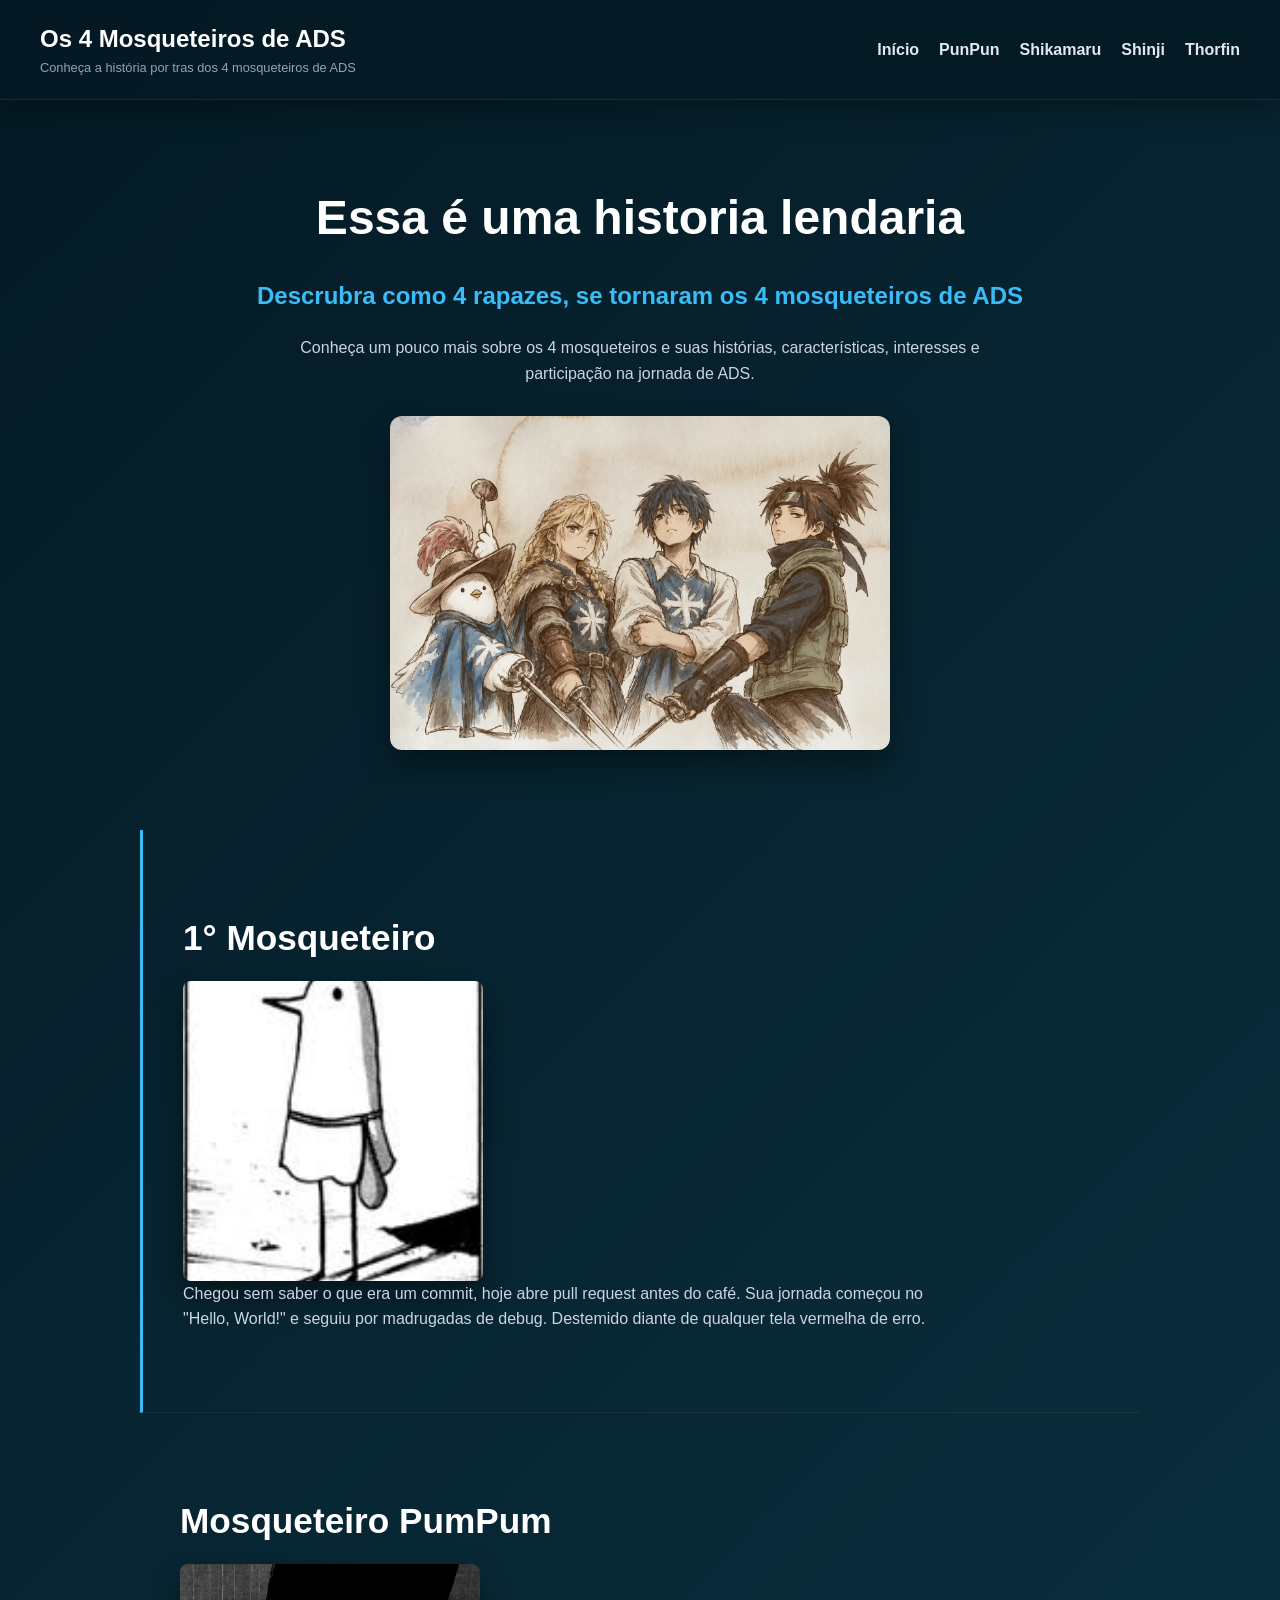
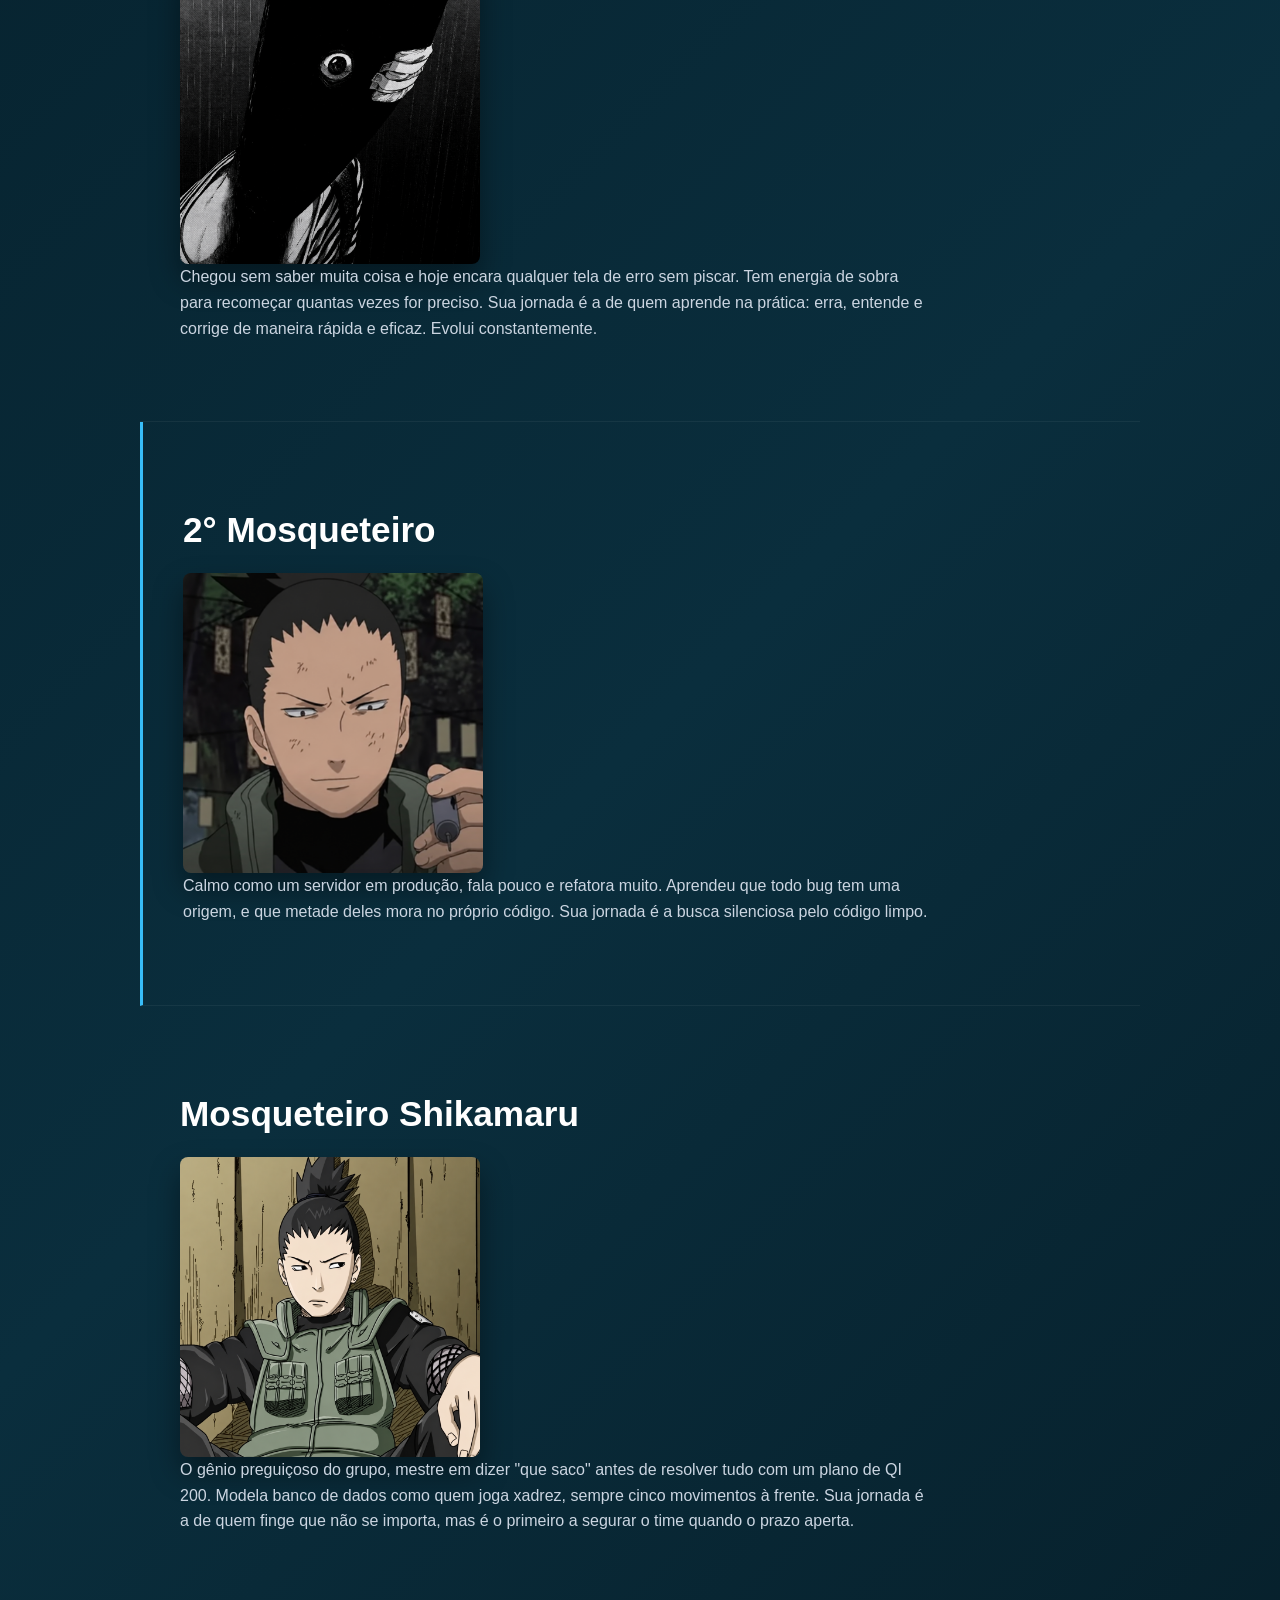
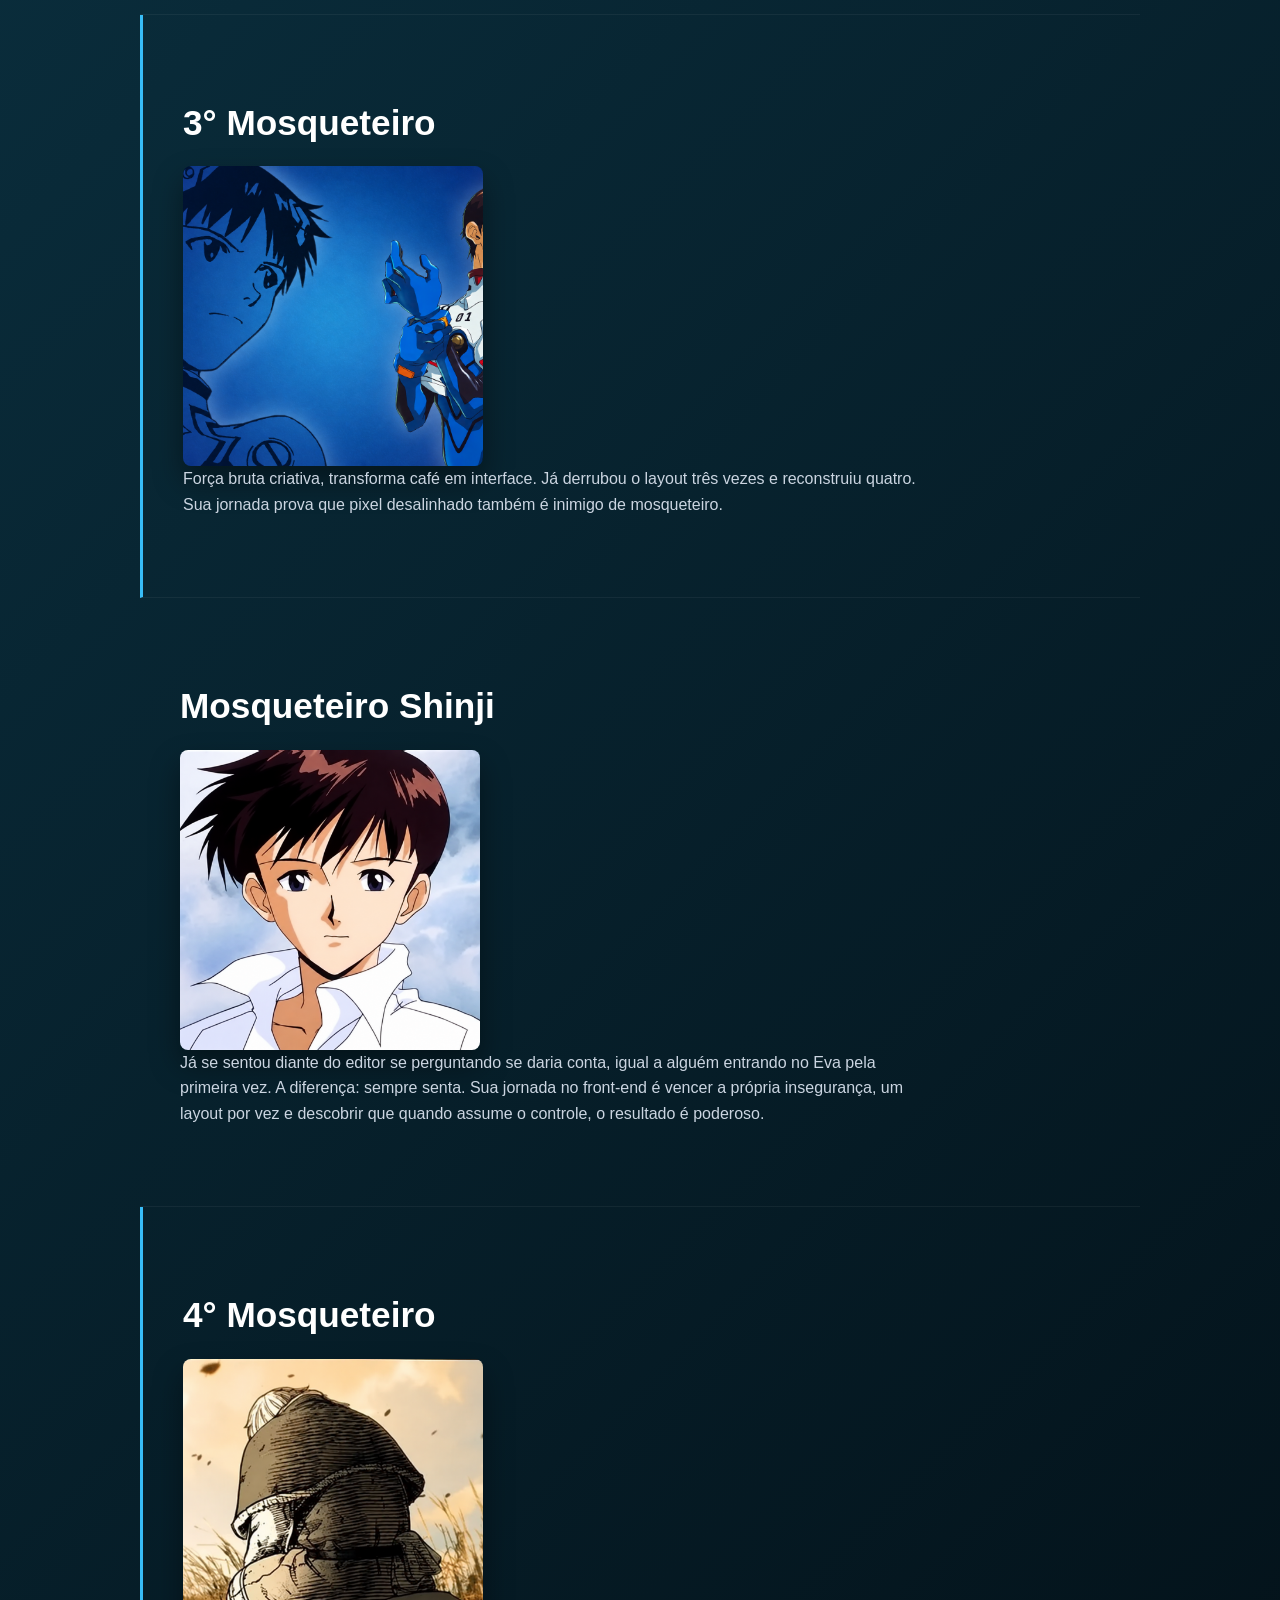
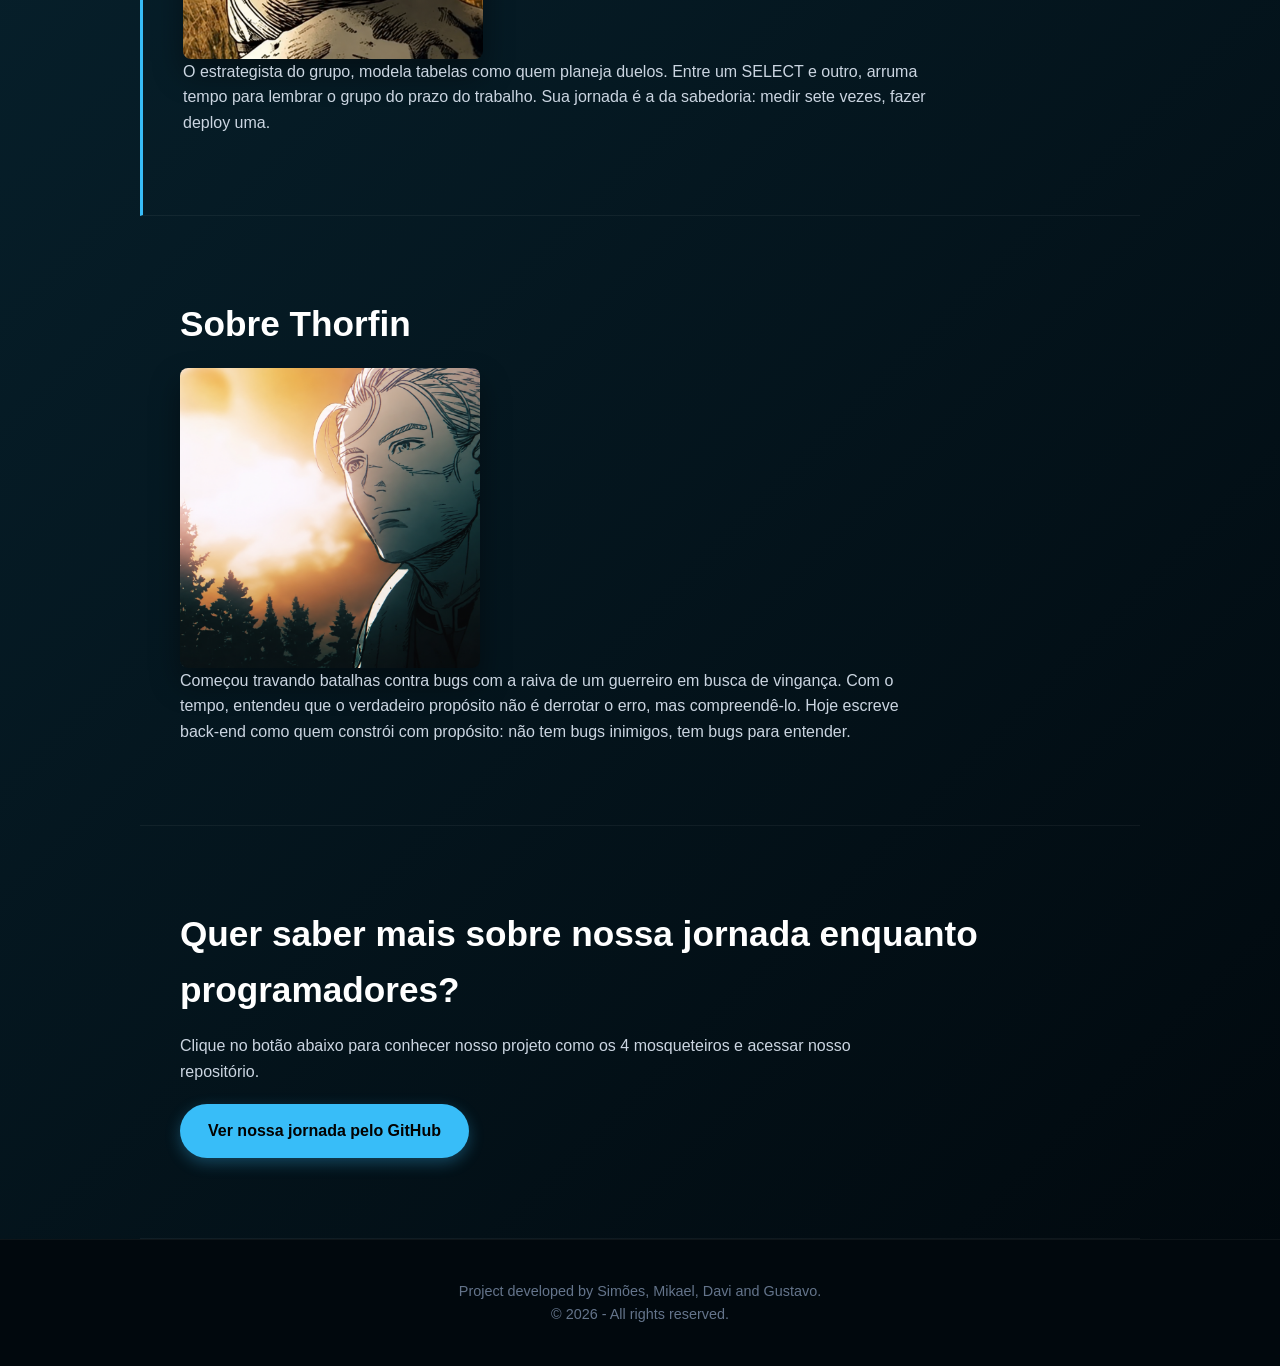
<file: index.html>
<!DOCTYPE html>

<html lang="pt-BR">

<head>

    <meta charset="UTF-8">

    <meta name="viewport" content="width=device-width, initial-scale=1.0">

    <title>Os 4 Mosqueteiros</title>

    <!-- Ligação com o arquivo CSS -->
    <link rel="stylesheet" href="style.css">

</head>

<body>

    <!-- CABEÇALHO -->
    <header class="main-header">

        <div class="logo">

            <h1>Os 4 Mosqueteiros de ADS</h1>

            <p>Conheça a história por tras dos 4 mosqueteiros de ADS</p>

        </div>

        <!-- MENU DE NAVEGAÇÃO -->
        <nav class="nav-menu">

            <a href="#hero">Início</a>

            <a href="#about-simoes">PunPun</a>

            <a href="#about-mikael">Shikamaru</a>

            <a href="#about-davi">Shinji</a>

            <a href="#about-gustavo">Thorfin</a>

        </nav>

    </header>


    <!-- SEÇÃO PRINCIPAL / HERO -->
    <section id="hero" class="hero-section">

        <div class="hero-content">

            <h1>Essa é uma historia lendaria</h1>

            <h2>Descrubra como 4 rapazes, se tornaram os 4 mosqueteiros de ADS</h2>

            <p>
                Conheça um pouco mais sobre os 4 mosqueteiros e suas histórias,
                características, interesses e participação na jornada de ADS.
            </p>
        <img src="4mosqueteiros.png" alt="Os 4 mosqueteiros de ADS">   
            <!-- Imagem do projeto -->

        </div>

    </section>


    <!-- SEÇÃO SOBRE SIMÕES -->
    <section id="about-simoes" class="content-section">

        <h2>1° Mosqueteiro</h2>

        <img src="punpun.png">

        <p>
            Chegou sem saber o que era um commit, hoje abre pull request antes do café. 
            Sua jornada começou no "Hello, World!" e seguiu por madrugadas de debug. 
            Destemido diante de qualquer tela vermelha de erro.
        </p>
        

    </section>


    <!-- SEÇÃO EXTRA SOBRE SIMÕES -->
    <section id="more-simoes" class="content-section">

        <h2>Mosqueteiro PumPum</h2>

        <img src="punpun2.png">

        <p>
            Chegou sem saber muita coisa e hoje encara qualquer tela de erro sem piscar. 
            Tem energia de sobra para recomeçar quantas vezes for preciso. 
            Sua jornada é a de quem aprende na prática: erra, entende e corrige de maneira rápida e eficaz. 
            Evolui constantemente.
        </p>


    </section>


    <!-- SEÇÃO SOBRE MIKAEL -->
    <section id="about-mikael" class="content-section">

        <h2>2° Mosqueteiro</h2>

        <img src="shikamaru.png">

        <p>
            Calmo como um servidor em produção, fala pouco e refatora muito. 
            Aprendeu que todo bug tem uma origem, e que metade deles mora no próprio código. 
            Sua jornada é a busca silenciosa pelo código limpo.
        </p>

    </section>


    <!-- SEÇÃO EXTRA SOBRE MIKAEL -->
    <section id="more-mikael" class="content-section">

        <h2>Mosqueteiro Shikamaru</h2>

        <img src="shikamaru2.png">

        <p>
            O gênio preguiçoso do grupo, mestre em dizer "que saco" antes de resolver tudo com um plano de QI 200. 
            Modela banco de dados como quem joga xadrez, sempre cinco movimentos à frente. 
            Sua jornada é a de quem finge que não se importa, mas é o primeiro a segurar o time quando o prazo aperta.
        </p>

    </section>


    <!-- SEÇÃO SOBRE DAVI -->
    <section id="about-davi" class="content-section">

        <h2>3° Mosqueteiro</h2>

        <img src="shinji.png">

        <p>
            Força bruta criativa, transforma café em interface. 
            Já derrubou o layout três vezes e reconstruiu quatro. 
            Sua jornada prova que pixel desalinhado também é inimigo de mosqueteiro.
        </p>

    </section>


    <!-- SEÇÃO EXTRA SOBRE DAVI -->
    <section id="more-davi" class="content-section">

        <h2>Mosqueteiro Shinji</h2>

        <img src="shinji2.png">

        <p>
            Já se sentou diante do editor se perguntando se daria conta, igual a alguém entrando no Eva pela primeira vez. 
            A diferença: sempre senta. 
            Sua jornada no front-end é vencer a própria insegurança, um layout por vez e descobrir que quando assume o controle, o resultado é poderoso.
        </p>

    </section>


    <!-- SEÇÃO SOBRE GUSTAVO -->
    <section id="about-gustavo" class="content-section">

        <h2>4° Mosqueteiro</h2>

        <img src="thorfin.png">

        <p>
            O estrategista do grupo, modela tabelas como quem planeja duelos. 
            Entre um SELECT e outro, arruma tempo para lembrar o grupo do prazo do trabalho. 
            Sua jornada é a da sabedoria: medir sete vezes, fazer deploy uma.
        </p>

    </section>


    <!-- SEÇÃO EXTRA SOBRE GUSTAVO -->
    <section id="more-gustavo" class="content-section">

        <h2>Sobre Thorfin</h2>

        <img src="thorfin2.png">

        <p>
            Começou travando batalhas contra bugs com a raiva de um guerreiro em busca de vingança. 
            Com o tempo, entendeu que o verdadeiro propósito não é derrotar o erro, mas compreendê-lo.
            Hoje escreve back-end como quem constrói com propósito: não tem bugs inimigos, tem bugs para entender.
        </p>

    </section>


    <!-- SEÇÃO DE AÇÃO -->
    <section id="action-section" class="content-section">

        <h2>Quer saber mais sobre nossa jornada enquanto programadores?</h2>

        <p>
            Clique no botão abaixo para conhecer nosso projeto como os 4 mosqueteiros
            e acessar nosso repositório.
        </p>

        <!-- Troque o endereço pelo GitHub do grupo -->
        <a
            href="https://github.com/Darkg13/projeto-final-sexta"
            class="btn-action"
            target="_blank"
        >
            Ver nossa jornada pelo GitHub 
        </a>

    </section>


    <!-- RODAPÉ -->
    <footer class="main-footer">

        <p>
            Project developed by Simões, Mikael, Davi and Gustavo.
        </p>

        <p>
            &copy; 2026 - All rights reserved.
        </p>

    </footer>

</body>

</html>
</file>
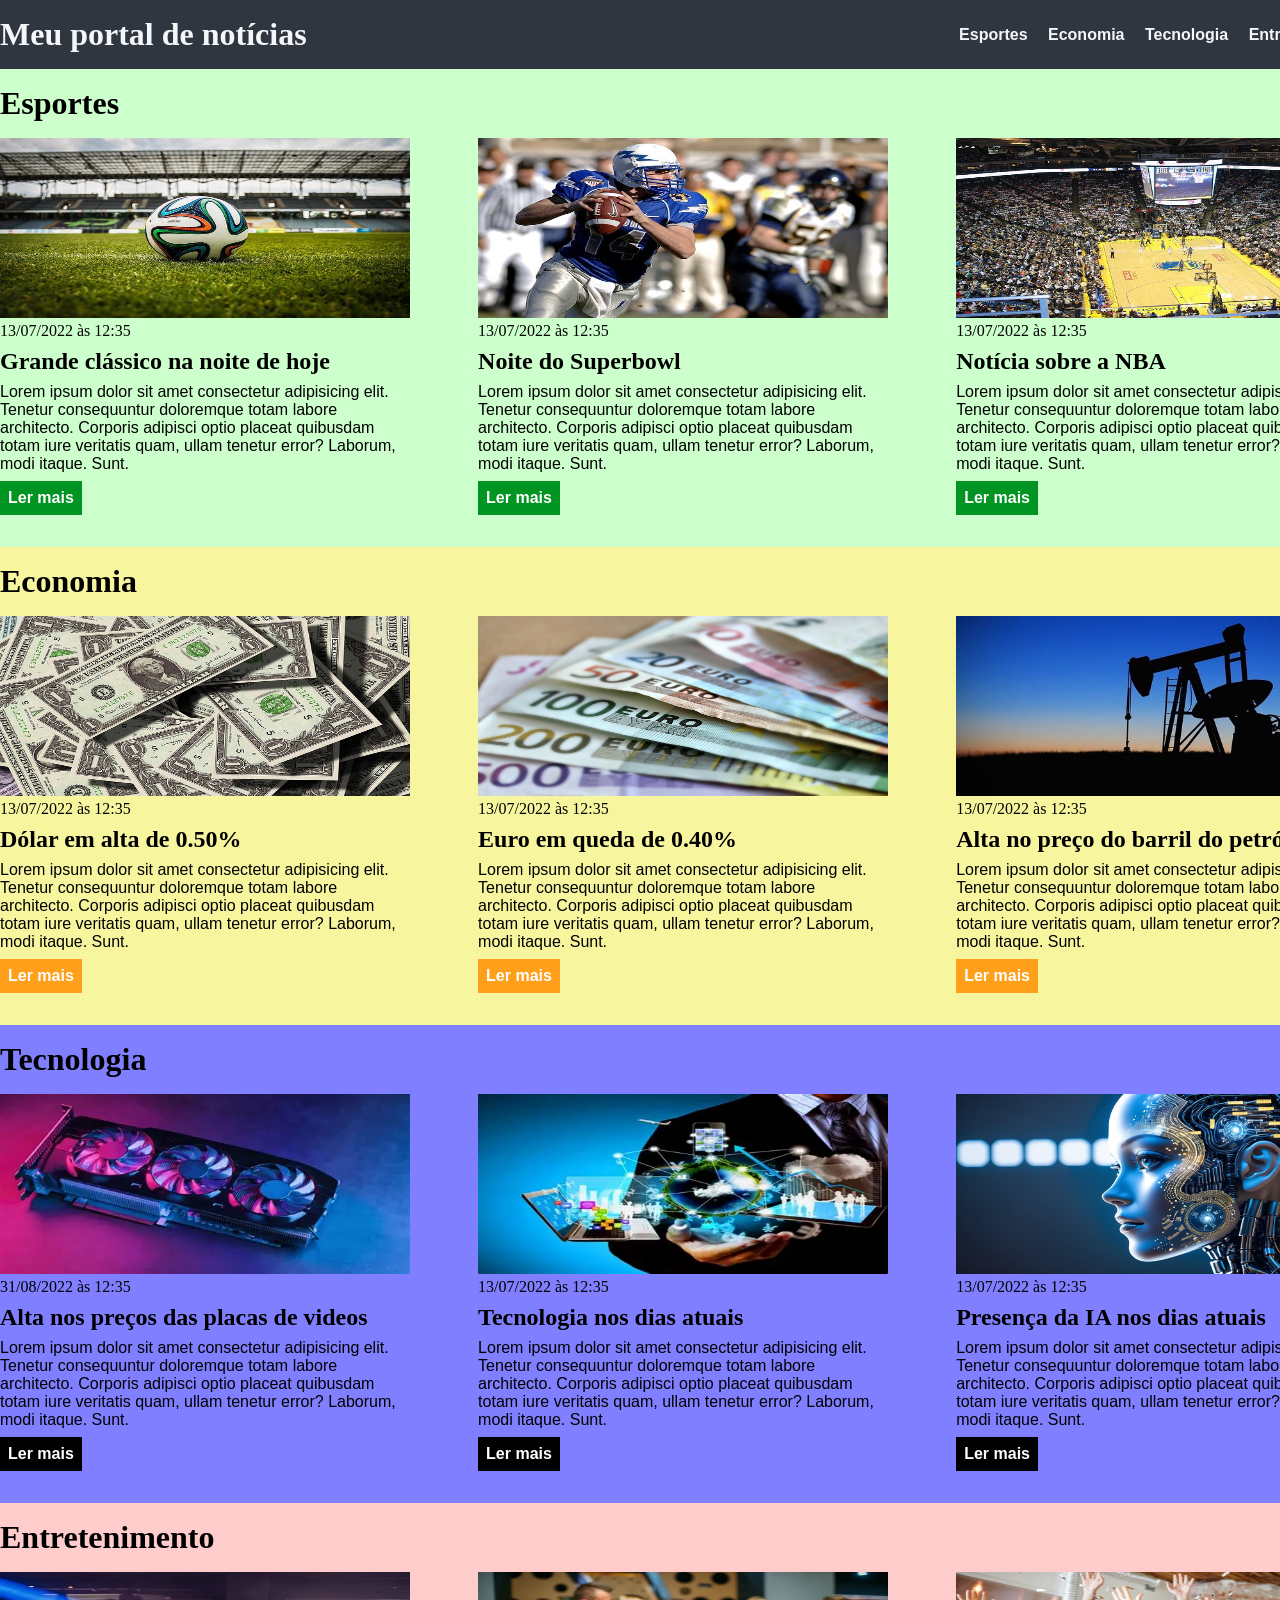
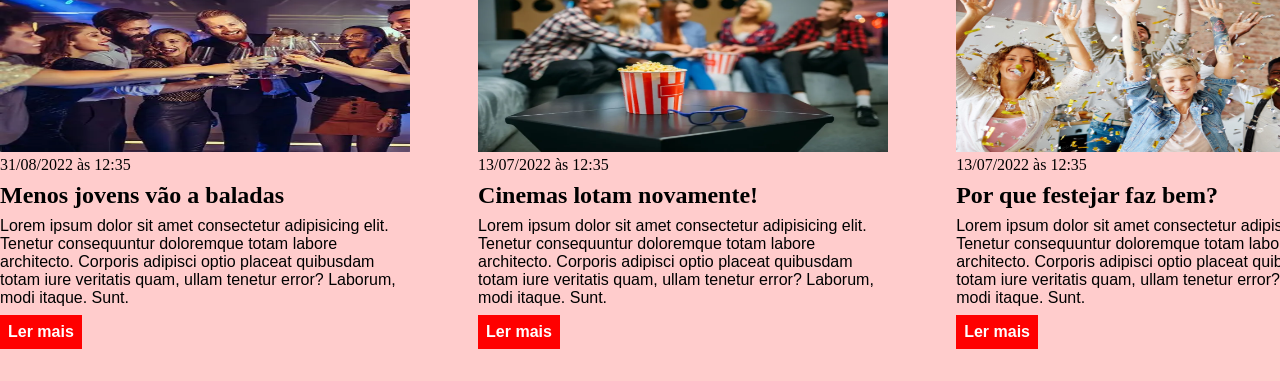
<file: OneDrive/Área de Trabalho/Exercicio CSS/index.html>
<!DOCTYPE html>
<html lang="pt-BR">
<head>
    <meta charset="UTF-8">
    <meta http-equiv="X-UA-Compatible" content="IE=edge">
    <meta name="viewport" content="width=device-width, initial-scale=1.0">
    <title>Meu portal de notícias</title>
    <link rel="stylesheet" href="./main.css" />
</head>
<body>
    <header>
        <div class="container">
            <h1>Meu portal de notícias</h1>
        <nav>
            <ul>
                <li>
                    <a href="#sports" title="Ir para a seção de esportes">Esportes</a>
                </li>
                <li>
                    <a href="#economy" title="Ir para a seção de notícias">Economia</a>
                </li>
                <li>
                    <a href="#techno" title="Ir para a seção de notícias">Tecnologia</a>
                </li>
                <li>
                    <a href="#entertainment" title="Ir para a seção de notícias">Entretenimento</a>
                </li>
            </ul>
        </nav>
        </div>
    </header>
    <section id="sports">
        <div class="container">
            <h2>Esportes</h2>
       <div class="articles">
         <article>
            <img src="./imagens/futebol.jpg" alt="Bola de futebol no gramado" />
            <header>
                <time class="creation-date">13/07/2022 às 12:35</time>
            </header>
            <h3>Grande clássico na noite de hoje</h3>
            <p>
                Lorem ipsum dolor sit amet consectetur adipisicing elit. Tenetur consequuntur doloremque totam labore architecto. Corporis adipisci optio placeat quibusdam totam iure veritatis quam, ullam tenetur error? Laborum, modi itaque. Sunt.
            </p>
            <a href="#" title="Leia a notícia completa">Ler mais</a>
        </article>
        <article>
            <img src="./imagens/futebol-americano.jpg" alt="Jogador de futebol americano correndo com a bola na mão" />
            <header>
                <time >13/07/2022 às 12:35</time>
            </header>
            <h3>Noite do Superbowl</h3>
            <p>
                Lorem ipsum dolor sit amet consectetur adipisicing elit. Tenetur consequuntur doloremque totam labore architecto. Corporis adipisci optio placeat quibusdam totam iure veritatis quam, ullam tenetur error? Laborum, modi itaque. Sunt.
            </p>
            <a href="#" title="Leia a notícia completa">Ler mais</a>
        </article>
        <article>
            <img src="./imagens/basquete.jpg" title="Vista aérea de uma quadra de basquete" />
            <header>
                <time>13/07/2022 às 12:35</time>
            </header>
            <h3>Notícia sobre a NBA</h3>
            <p>
                Lorem ipsum dolor sit amet consectetur adipisicing elit. Tenetur consequuntur doloremque totam labore architecto. Corporis adipisci optio placeat quibusdam totam iure veritatis quam, ullam tenetur error? Laborum, modi itaque. Sunt.
            </p>
            <a href="#" title="Leia a notícia completa">Ler mais</a>
        </article>
       </div>
        </div>
    </section>
    <section id="economy">
        <div class="container">
            <h2>Economia</h2>
       <div class="articles">
         <article>
            <img src="./imagens/dolares.jpg" alt="Muitos dólares" />
            <header>
                <time>13/07/2022 às 12:35</time>
            </header>
            <h3>Dólar em alta de 0.50%</h3>
            <p>
                Lorem ipsum dolor sit amet consectetur adipisicing elit. Tenetur consequuntur doloremque totam labore architecto. Corporis adipisci optio placeat quibusdam totam iure veritatis quam, ullam tenetur error? Laborum, modi itaque. Sunt.
            </p>
            <a href="#" title="Leia a notícia completa">Ler mais</a>
        </article>
        <article>
            <img src="./imagens/euro.jpg" alt="Várias notas de euro" />
            <header>
                <time>13/07/2022 às 12:35</time>
            </header>
            <h3>Euro em queda de 0.40%</h3>
            <p>
                Lorem ipsum dolor sit amet consectetur adipisicing elit. Tenetur consequuntur doloremque totam labore architecto. Corporis adipisci optio placeat quibusdam totam iure veritatis quam, ullam tenetur error? Laborum, modi itaque. Sunt.
            </p>
            <a href="#" title="Leia a notícia completa">Ler mais</a>
        </article>
        <article>
            <img src="./imagens/petroleo.jpg" alt="Extração de petróleo" />
            <header>
                <time>13/07/2022 às 12:35</time>
            </header>
            <h3>Alta no preço do barril do petróleo</h3>
            <p>
                Lorem ipsum dolor sit amet consectetur adipisicing elit. Tenetur consequuntur doloremque totam labore architecto. Corporis adipisci optio placeat quibusdam totam iure veritatis quam, ullam tenetur error? Laborum, modi itaque. Sunt.
            </p>
            <a href="#" title="Leia a notícia completa">Ler mais</a>
        </article>
       </div>
        </div>
    </section>
    <section id="techno">
        <div class="container">
            <h2>Tecnologia</h2>
       <div class="articles">
         <article>
            <img src="./imagens/Placa de video.webp" alt="Placa de video" />
            <header>
                <time>31/08/2022 às 12:35</time>
            </header>
            <h3>Alta nos preços das placas de videos</h3>
            <p>
                Lorem ipsum dolor sit amet consectetur adipisicing elit. Tenetur consequuntur doloremque totam labore architecto. Corporis adipisci optio placeat quibusdam totam iure veritatis quam, ullam tenetur error? Laborum, modi itaque. Sunt.
            </p>
            <a href="#" title="Leia a notícia completa">Ler mais</a>
        </article>
        <article>
            <img src="./imagens/tecnologia.webp" alt="Sobre Tecnologia" />
            <header>
                <time>13/07/2022 às 12:35</time>
            </header>
            <h3>Tecnologia nos dias atuais</h3>
            <p>
                Lorem ipsum dolor sit amet consectetur adipisicing elit. Tenetur consequuntur doloremque totam labore architecto. Corporis adipisci optio placeat quibusdam totam iure veritatis quam, ullam tenetur error? Laborum, modi itaque. Sunt.
            </p>
            <a href="#" title="Leia a notícia completa">Ler mais</a>
        </article>
        <article>
            <img src="./imagens/IA.jpg" alt="IAs" />
            <header>
                <time>13/07/2022 às 12:35</time>
            </header>
            <h3>Presença da IA nos dias atuais</h3>
            <p>
                Lorem ipsum dolor sit amet consectetur adipisicing elit. Tenetur consequuntur doloremque totam labore architecto. Corporis adipisci optio placeat quibusdam totam iure veritatis quam, ullam tenetur error? Laborum, modi itaque. Sunt.
            </p>
            <a href="#" title="Leia a notícia completa">Ler mais</a>
        </article>
       </div>
        </div>
    </section>
    <section id="entertainment">
        <div class="container">
        <h2>Entretenimento</h2>
       <div class="articles">
         <article>
            <img src="./imagens/balada.webp" alt="Jovens dançando"/>
            <header>
                <time>31/08/2022 às 12:35</time>
            </header>
            <h3>Menos jovens vão a baladas</h3>
            <p>
                Lorem ipsum dolor sit amet consectetur adipisicing elit. Tenetur consequuntur doloremque totam labore architecto. Corporis adipisci optio placeat quibusdam totam iure veritatis quam, ullam tenetur error? Laborum, modi itaque. Sunt.
            </p>
            <a href="#" title="Leia a notícia completa">Ler mais</a>
        </article>
        <article>
            <img src="./imagens/Cinema.webp" alt="Cinema"/>
            <header>
                <time>13/07/2022 às 12:35</time>
            </header>
            <h3>Cinemas lotam novamente!</h3>
            <p>
                Lorem ipsum dolor sit amet consectetur adipisicing elit. Tenetur consequuntur doloremque totam labore architecto. Corporis adipisci optio placeat quibusdam totam iure veritatis quam, ullam tenetur error? Laborum, modi itaque. Sunt.
            </p>
            <a href="#" title="Leia a notícia completa">Ler mais</a>
        </article>
        <article>
            <img src="./imagens/Festa.jpg" alt="Festa" />
            <header>
                <time>13/07/2022 às 12:35</time>
            </header>
            <h3>Por que festejar faz bem?</h3>
            <p>
                Lorem ipsum dolor sit amet consectetur adipisicing elit. Tenetur consequuntur doloremque totam labore architecto. Corporis adipisci optio placeat quibusdam totam iure veritatis quam, ullam tenetur error? Laborum, modi itaque. Sunt.
            </p>
            <a href="#" title="Leia a notícia completa">Ler mais</a>
        </article>
       </div>
        </div>
    </section>
</body>
</html>
</file>
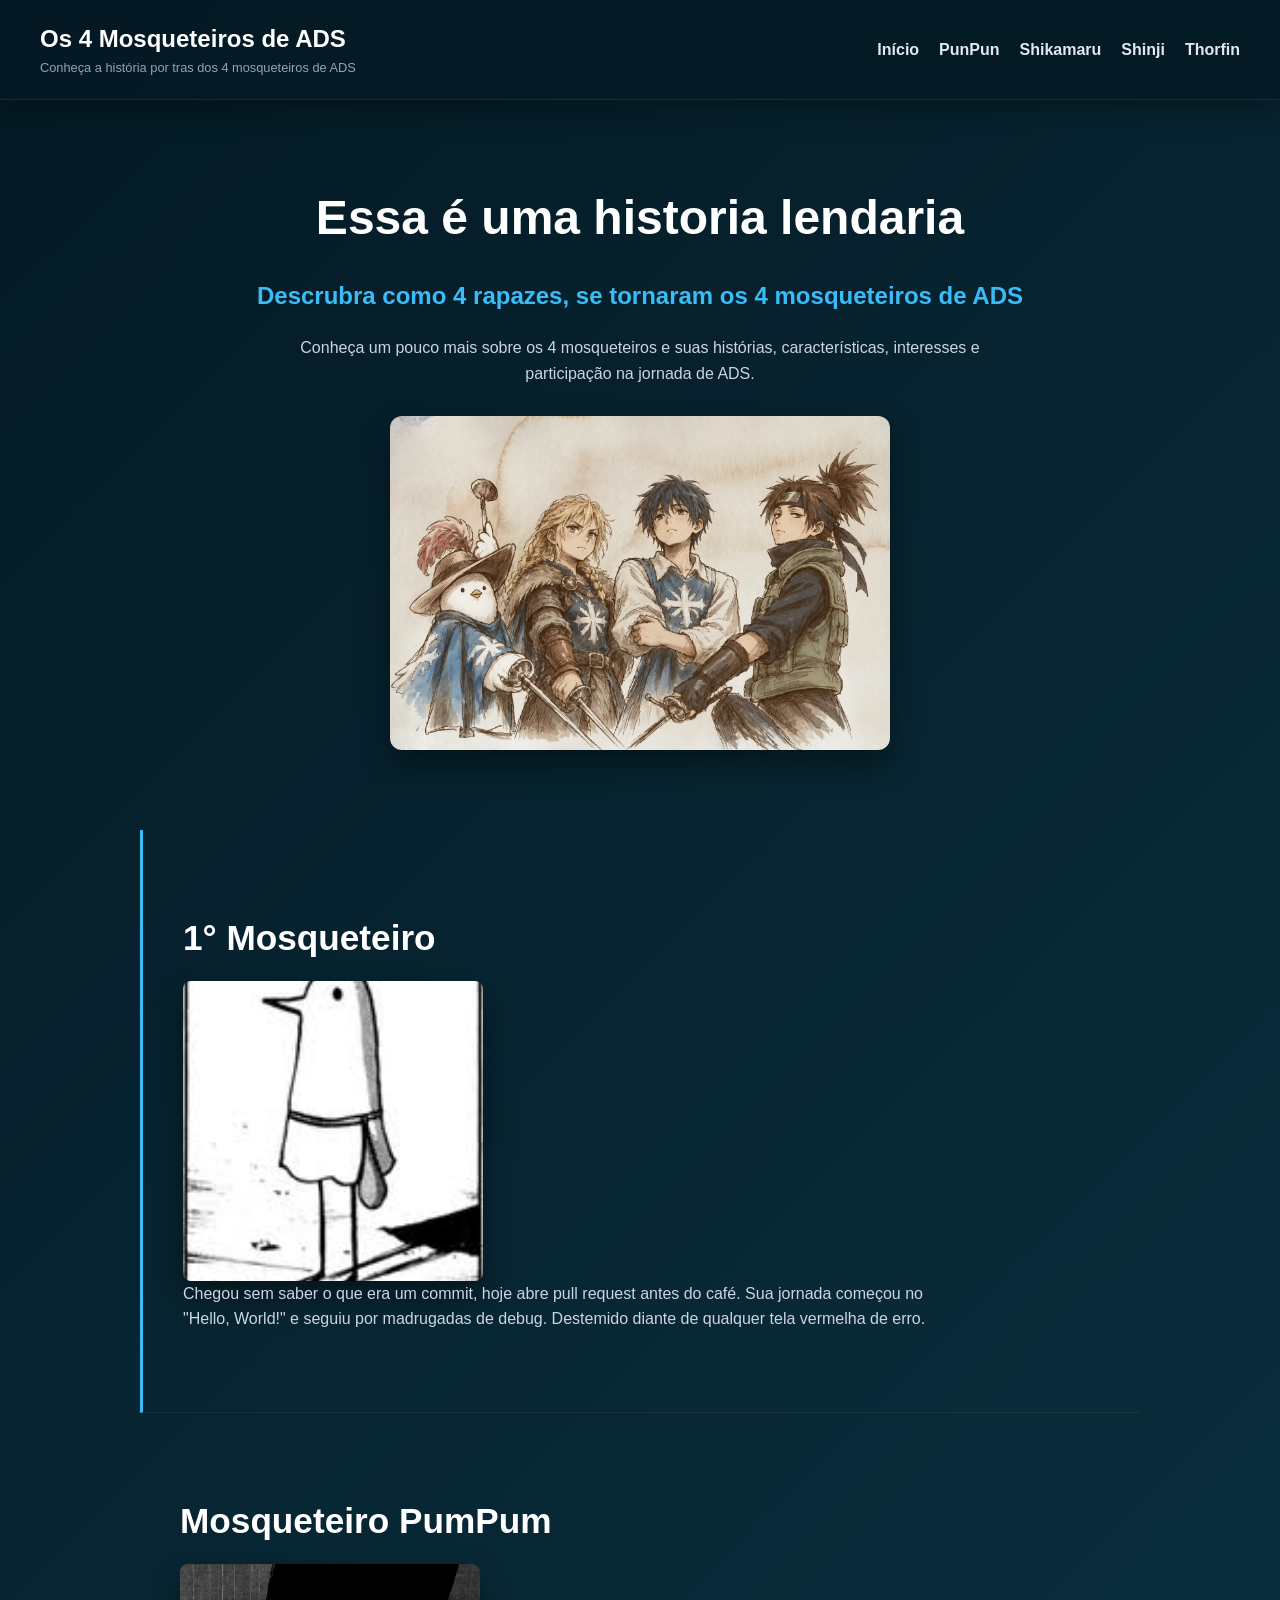
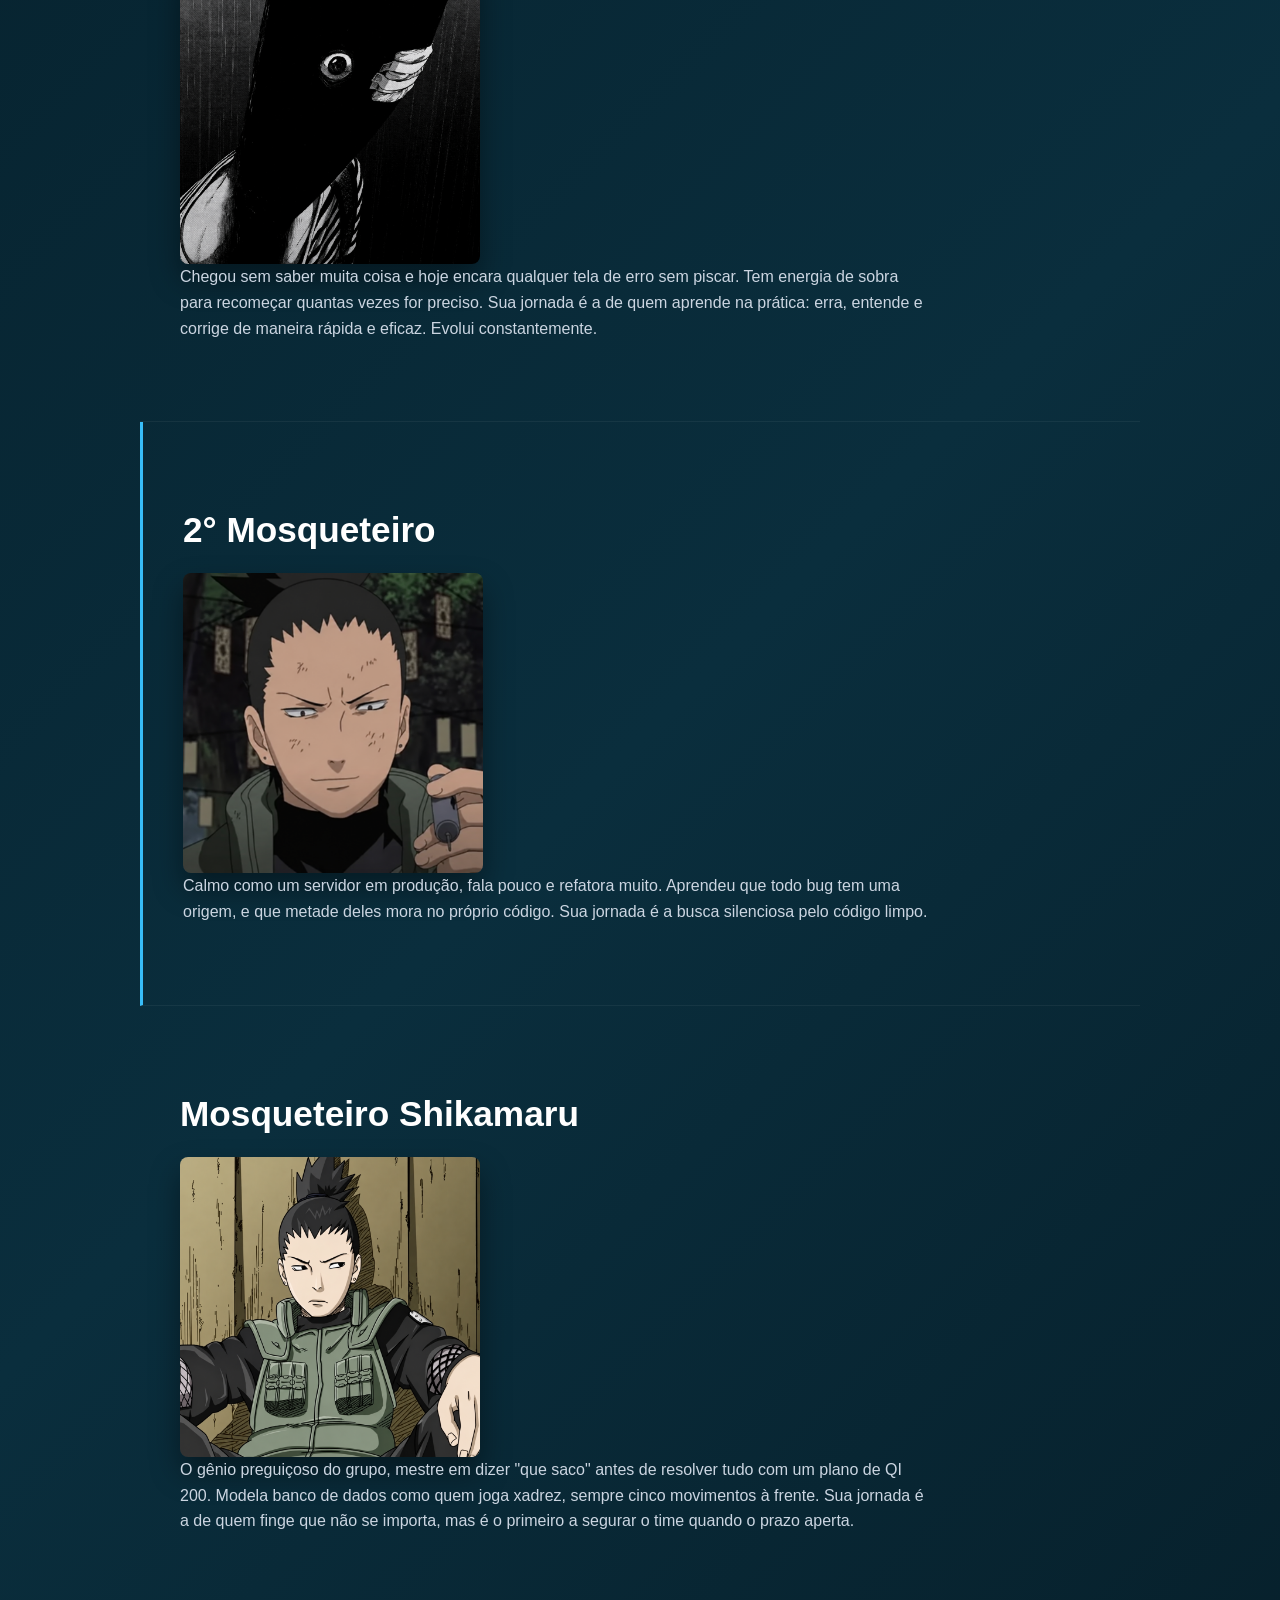
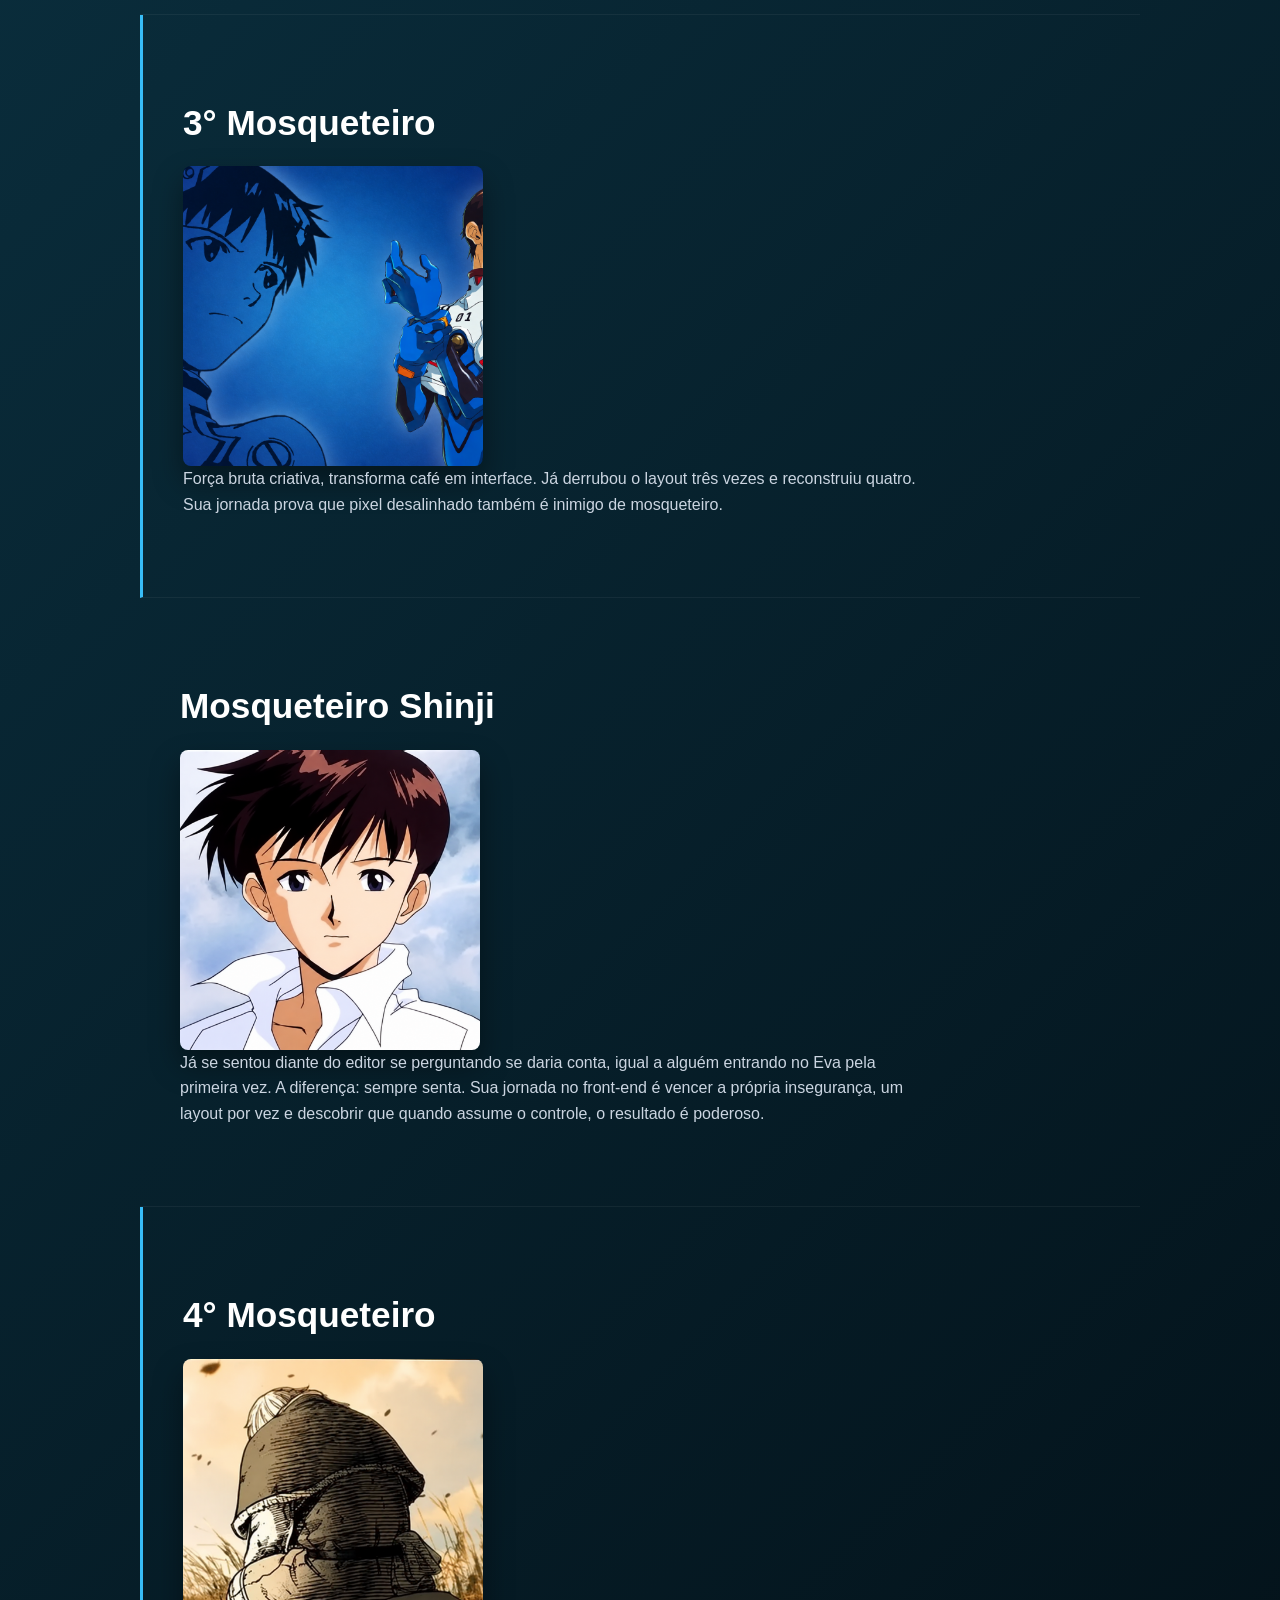
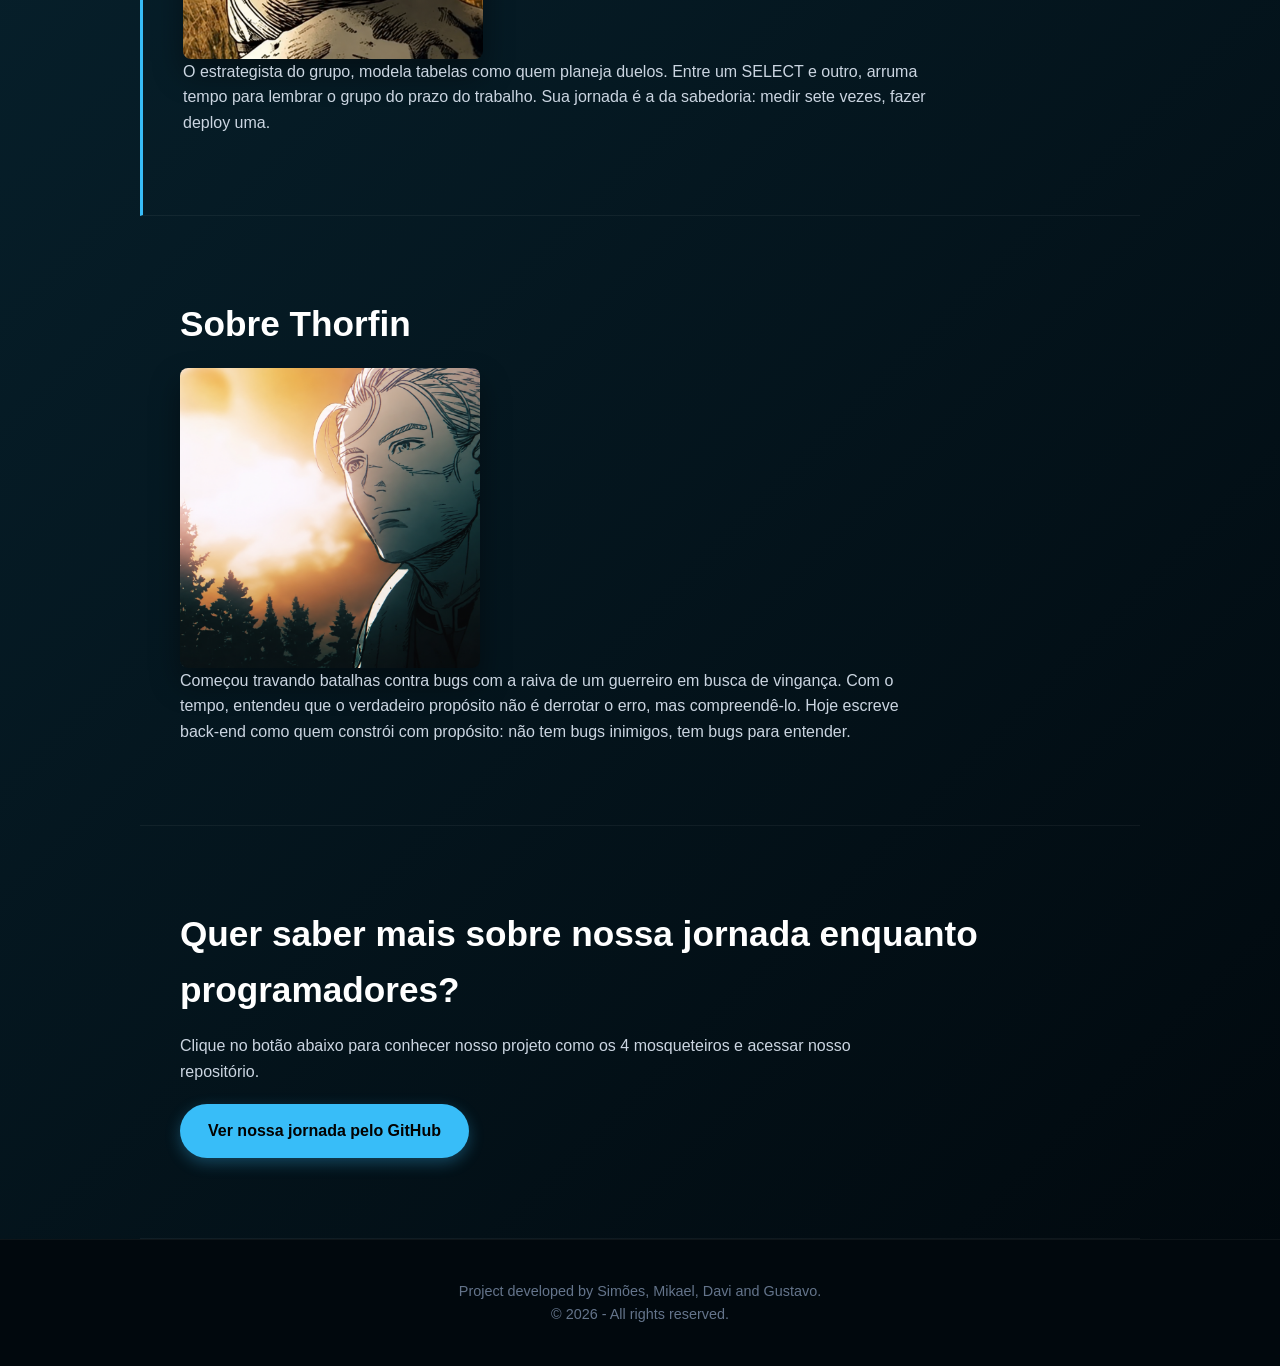
<file: OneDrive/Área de Trabalho/site/index.html>
<!DOCTYPE html>

<html lang="pt-BR">

<head>

    <meta charset="UTF-8">

    <meta name="viewport" content="width=device-width, initial-scale=1.0">

    <title>Os 4 Mosqueteiros</title>

    <!-- Ligação com o arquivo CSS -->
    <link rel="stylesheet" href="style.css">

</head>

<body>

    <!-- CABEÇALHO -->
    <header class="main-header">

        <div class="logo">

            <h1>Os 4 Mosqueteiros de ADS</h1>

            <p>Conheça a história por tras dos 4 mosqueteiros de ADS</p>

        </div>

        <!-- MENU DE NAVEGAÇÃO -->
        <nav class="nav-menu">

            <a href="#hero">Início</a>

            <a href="#about-simoes">PunPun</a>

            <a href="#about-mikael">Shikamaru</a>

            <a href="#about-davi">Shinji</a>

            <a href="#about-gustavo">Thorfin</a>

        </nav>

    </header>


    <!-- SEÇÃO PRINCIPAL / HERO -->
    <section id="hero" class="hero-section">

        <div class="hero-content">

            <h1>Essa é uma historia lendaria</h1>

            <h2>Descrubra como 4 rapazes, se tornaram os 4 mosqueteiros de ADS</h2>

            <p>
                Conheça um pouco mais sobre os 4 mosqueteiros e suas histórias,
                características, interesses e participação na jornada de ADS.
            </p>
        <img src="4mosqueteiros.png" alt="Os 4 mosqueteiros de ADS">   
            <!-- Imagem do projeto -->

        </div>

    </section>


    <!-- SEÇÃO SOBRE SIMÕES -->
    <section id="about-simoes" class="content-section">

        <h2>1° Mosqueteiro</h2>

        <img src="punpun.png">

        <p>
            Chegou sem saber o que era um commit, hoje abre pull request antes do café. 
            Sua jornada começou no "Hello, World!" e seguiu por madrugadas de debug. 
            Destemido diante de qualquer tela vermelha de erro.
        </p>
        

    </section>


    <!-- SEÇÃO EXTRA SOBRE SIMÕES -->
    <section id="more-simoes" class="content-section">

        <h2>Mosqueteiro PumPum</h2>

        <img src="punpun2.png">

        <p>
            Chegou sem saber muita coisa e hoje encara qualquer tela de erro sem piscar. 
            Tem energia de sobra para recomeçar quantas vezes for preciso. 
            Sua jornada é a de quem aprende na prática: erra, entende e corrige de maneira rápida e eficaz. 
            Evolui constantemente.
        </p>


    </section>


    <!-- SEÇÃO SOBRE MIKAEL -->
    <section id="about-mikael" class="content-section">

        <h2>2° Mosqueteiro</h2>

        <img src="shikamaru.png">

        <p>
            Calmo como um servidor em produção, fala pouco e refatora muito. 
            Aprendeu que todo bug tem uma origem, e que metade deles mora no próprio código. 
            Sua jornada é a busca silenciosa pelo código limpo.
        </p>

    </section>


    <!-- SEÇÃO EXTRA SOBRE MIKAEL -->
    <section id="more-mikael" class="content-section">

        <h2>Mosqueteiro Shikamaru</h2>

        <img src="shikamaru2.png">

        <p>
            O gênio preguiçoso do grupo, mestre em dizer "que saco" antes de resolver tudo com um plano de QI 200. 
            Modela banco de dados como quem joga xadrez, sempre cinco movimentos à frente. 
            Sua jornada é a de quem finge que não se importa, mas é o primeiro a segurar o time quando o prazo aperta.
        </p>

    </section>


    <!-- SEÇÃO SOBRE DAVI -->
    <section id="about-davi" class="content-section">

        <h2>3° Mosqueteiro</h2>

        <img src="shinji.png">

        <p>
            Força bruta criativa, transforma café em interface. 
            Já derrubou o layout três vezes e reconstruiu quatro. 
            Sua jornada prova que pixel desalinhado também é inimigo de mosqueteiro.
        </p>

    </section>


    <!-- SEÇÃO EXTRA SOBRE DAVI -->
    <section id="more-davi" class="content-section">

        <h2>Mosqueteiro Shinji</h2>

        <img src="shinji2.png">

        <p>
            Já se sentou diante do editor se perguntando se daria conta, igual a alguém entrando no Eva pela primeira vez. 
            A diferença: sempre senta. 
            Sua jornada no front-end é vencer a própria insegurança, um layout por vez e descobrir que quando assume o controle, o resultado é poderoso.
        </p>

    </section>


    <!-- SEÇÃO SOBRE GUSTAVO -->
    <section id="about-gustavo" class="content-section">

        <h2>4° Mosqueteiro</h2>

        <img src="thorfin.png">

        <p>
            O estrategista do grupo, modela tabelas como quem planeja duelos. 
            Entre um SELECT e outro, arruma tempo para lembrar o grupo do prazo do trabalho. 
            Sua jornada é a da sabedoria: medir sete vezes, fazer deploy uma.
        </p>

    </section>


    <!-- SEÇÃO EXTRA SOBRE GUSTAVO -->
    <section id="more-gustavo" class="content-section">

        <h2>Sobre Thorfin</h2>

        <img src="thorfin2.png">

        <p>
            Começou travando batalhas contra bugs com a raiva de um guerreiro em busca de vingança. 
            Com o tempo, entendeu que o verdadeiro propósito não é derrotar o erro, mas compreendê-lo.
            Hoje escreve back-end como quem constrói com propósito: não tem bugs inimigos, tem bugs para entender.
        </p>

    </section>


    <!-- SEÇÃO DE AÇÃO -->
    <section id="action-section" class="content-section">

        <h2>Quer saber mais sobre nossa jornada enquanto programadores?</h2>

        <p>
            Clique no botão abaixo para conhecer nosso projeto como os 4 mosqueteiros
            e acessar nosso repositório.
        </p>

        <!-- Troque o endereço pelo GitHub do grupo -->
        <a
            href="https://github.com/Gusimoesmuniz/projeto-final-de-sexta"
            class="btn-action"
            target="_blank"
        >
            Ver nossa jornada pelo GitHub 
        </a>

    </section>


    <!-- RODAPÉ -->
    <footer class="main-footer">

        <p>
            Project developed by Simões, Mikael, Davi and Gustavo.
        </p>

        <p>
            &copy; 2026 - All rights reserved.
        </p>

    </footer>

</body>

</html>
</file>
<file: style.css>
/* ==========================================================================
   1. RESET GERAL E TIPOGRAFIA
   ========================================================================== */

* {
    margin: 0;
    padding: 0;
    box-sizing: border-box;
}

html {
    scroll-behavior: smooth;
}

body {

    /* Fundo Deep Petrol / Azul-Esverdeado Escuro */
    background: #041a24;

    background: linear-gradient(
        135deg,
        #041a24 0%,
        #0a2e3d 40%,
        #01080d 100%
    );

    font-family: Arial, sans-serif;

    color: #cbd5e1;

    line-height: 1.6;

}


/* IMAGENS */

img {

    max-width: 100%;

    height: auto;

    display: block;

    border-radius: 12px;

    box-shadow:
        0 15px 30px rgba(0, 0, 0, 0.4);

}


/* TÍTULOS */

h1,
h2,
h3 {

    color: #ffffff;

}


/* ==========================================================================
   2. CABEÇALHO
   ========================================================================== */

.main-header {

    display: flex;

    justify-content: space-between;

    align-items: center;

    padding: 20px 40px;

    /* Mantém o menu visível ao rolar */
    position: sticky;

    top: 0;

    z-index: 1000;

    /* Fundo transparente */
    background: rgba(4, 26, 36, 0.75);

    /* Glassmorphism */
    backdrop-filter: blur(12px);

    -webkit-backdrop-filter: blur(12px);

    /* Borda */
    border-bottom:
        1px solid rgba(56, 189, 248, 0.15);

    /* Sombra */
    box-shadow:
        0 4px 30px rgba(0, 0, 0, 0.4);

}


/* LOGO */

.logo h1 {

    font-size: 1.5rem;

}

.logo p {

    font-size: 0.8rem;

    color: #94a3b8;

}


/* ==========================================================================
   3. MENU
   ========================================================================== */

.nav-menu {

    display: flex;

    align-items: center;

    gap: 20px;

}

.nav-menu a {

    text-decoration: none;

    color: #e2e8f0;

    font-weight: bold;

    transition:
        color 0.3s ease;

}

.nav-menu a:hover {

    color: #38bdf8;

}


/* ==========================================================================
   4. HERO
   ========================================================================== */

.hero-section {

    display: flex;

    align-items: center;

    justify-content: center;

    min-height: 80vh;

    padding: 80px 40px;

}


/* Conteúdo do Hero */

.hero-content {

    width: 100%;

    max-width: 1000px;

    text-align: center;

}


/* Título principal */

.hero-section h1 {

    font-size: 3rem;

    margin-bottom: 20px;

    color: #ffffff;

}


/* Subtítulo */

.hero-section h2 {

    font-size: 1.5rem;

    color: #38bdf8;

    margin-bottom: 20px;

}


/* Texto */

.hero-section p {

    max-width: 700px;

    margin: 0 auto 30px;

}


/* Imagem */

.hero-section img {

    width: 500px;

    max-width: 100%;

    margin: 30px auto 0;

}

.content-section img {
    width: 300px;
  
    height: 300px;
  
    object-fit: cover;
    
    border-radius: 8px;
}


/* ==========================================================================
   5. SEÇÕES DE CONTEÚDO
   ========================================================================== */

.content-section {

    max-width: 1000px;

    margin: 0 auto;

    padding: 80px 40px;

    min-height: 300px;

    border-bottom:
        1px solid rgba(255, 255, 255, 0.05);

}


/* Títulos das seções */

.content-section h2 {

    font-size: 2.2rem;

    margin-bottom: 15px;

}


/* Textos */

.content-section p {

    max-width: 750px;

    color: #cbd5e1;

}


/* Destaque dos participantes */

#about-simoes {

    border-left:
        3px solid #38bdf8;

}

#about-mikael {

    border-left:
        3px solid #38bdf8;

}

#about-davi {

    border-left:
        3px solid #38bdf8;

}

#about-gustavo {

    border-left:
        3px solid #38bdf8;

}


/* ==========================================================================
   6. BOTÃO
   ========================================================================== */

.btn-action,
button {

    display: inline-block;

    background-color: #38bdf8;

    color: #030201;

    padding: 14px 28px;

    text-decoration: none;

    border: none;

    border-radius: 50px;

    margin-top: 20px;

    font-weight: bold;

    cursor: pointer;

    box-shadow:
        0 5px 15px rgba(56, 189, 248, 0.3);

    transition:
        all 0.3s ease;

}


/* Efeito do botão */

.btn-action:hover,
button:hover {

    transform: translateY(-3px);

    box-shadow:
        0 8px 20px rgba(56, 189, 248, 0.5);

    background-color: #7dd3fc;

}


/* ==========================================================================
   7. RODAPÉ
   ========================================================================== */

.main-footer {

    background-color: #01080d;

    color: #64748b;

    text-align: center;

    padding: 40px 20px;

    font-size: 0.9rem;

    border-top:
        1px solid rgba(255, 255, 255, 0.05);

}


/* ==========================================================================
   8. RESPONSIVIDADE
   ========================================================================== */

@media (max-width: 768px) {

    .main-header {

        flex-direction: column;

        gap: 15px;

        padding: 20px;

    }

    .nav-menu {

        flex-wrap: wrap;

        justify-content: center;

        gap: 12px;

    }

    .nav-menu a {

        font-size: 0.9rem;

    }

    .hero-section {

        padding: 60px 20px;

    }

    .hero-section h1 {

        font-size: 2.2rem;

    }

    .hero-section h2 {

        font-size: 1.2rem;

    }

    .content-section {

        padding: 70px 25px;

    }

    .content-section h2 {

        font-size: 1.8rem;

    }
}
</file>
<file: OneDrive/Área de Trabalho/Exercicio CSS/main.css>
*{
    box-sizing: border-box;
    margin: 0;
    padding: 0;
}

body > header{
    background-color: #2f3640;
    padding: 16px 0;
    color: #f5f6fa;
}

header .container{
    display: flex;
    align-items: center;
    justify-content: space-between;
}

header li{
     display: inline;
     font-family: Arial, Helvetica, sans-serif;
     font-weight: bold;
     margin-left: 16px;
}

header li a{
    color: #f5f6fa;
    text-decoration: none;
}

.container{
    width: 1366px;
    margin: 0 auto;

}

.articles{
    display: flex;
    flex-wrap: wrap;
    justify-content: space-between;
}

.articles article img{
    /*height: 180px;*/
    height: 180px;
    width: 100%;
}



.articles article{
    width: 30%;
}

section {
    padding: 16px 0;
}

section h2,
.articles article{
    margin-bottom: 16px;
}

.articles article h3{
    margin-top: 8px;
    margin-bottom: 8px;
}

.articles article a{
    background-color: blue;
    color: #fff;
    padding: 8px;
    display: inline-block;
    text-decoration: none;
    font-weight: bold;
    margin-top: 8px;
}

.articles article a:hover{
    text-decoration:underline
}


.articles article p,
.articles article a {
    font-family: Arial, Helvetica, sans-serif;
}

.articles article h3{
    font-size: 24px;
}

section h2{
    font-size: 32px;
}

#sports{
    background-color: rgba(0,255,0,0.2);
}

#sports .articles article a{
    background-color: #009422;
}

#economy {
    background-color: #f8f59f;
}

#economy .articles article a{
    background-color: #ff9f1a;
}

#techno{
    background-color:rgba(0,0,255,0.5);
}

#techno .articles article a{
    background-color: black;
}

#entertainment{
    background-color: rgba(255,0,0,0.2);
}

#entertainment .articles article a{
    background-color:red ;
}
</file>
<file: OneDrive/Área de Trabalho/site/style.css>
/* ==========================================================================
   1. RESET GERAL E TIPOGRAFIA
   ========================================================================== */

* {
    margin: 0;
    padding: 0;
    box-sizing: border-box;
}

html {
    scroll-behavior: smooth;
}

body {

    /* Fundo Deep Petrol / Azul-Esverdeado Escuro */
    background: #041a24;

    background: linear-gradient(
        135deg,
        #041a24 0%,
        #0a2e3d 40%,
        #01080d 100%
    );

    font-family: Arial, sans-serif;

    color: #cbd5e1;

    line-height: 1.6;

}


/* IMAGENS */

img {

    max-width: 100%;

    height: auto;

    display: block;

    border-radius: 12px;

    box-shadow:
        0 15px 30px rgba(0, 0, 0, 0.4);

}


/* TÍTULOS */

h1,
h2,
h3 {

    color: #ffffff;

}


/* ==========================================================================
   2. CABEÇALHO
   ========================================================================== */

.main-header {

    display: flex;

    justify-content: space-between;

    align-items: center;

    padding: 20px 40px;

    /* Mantém o menu visível ao rolar */
    position: sticky;

    top: 0;

    z-index: 1000;

    /* Fundo transparente */
    background: rgba(4, 26, 36, 0.75);

    /* Glassmorphism */
    backdrop-filter: blur(12px);

    -webkit-backdrop-filter: blur(12px);

    /* Borda */
    border-bottom:
        1px solid rgba(56, 189, 248, 0.15);

    /* Sombra */
    box-shadow:
        0 4px 30px rgba(0, 0, 0, 0.4);

}


/* LOGO */

.logo h1 {

    font-size: 1.5rem;

}

.logo p {

    font-size: 0.8rem;

    color: #94a3b8;

}


/* ==========================================================================
   3. MENU
   ========================================================================== */

.nav-menu {

    display: flex;

    align-items: center;

    gap: 20px;

}

.nav-menu a {

    text-decoration: none;

    color: #e2e8f0;

    font-weight: bold;

    transition:
        color 0.3s ease;

}

.nav-menu a:hover {

    color: #38bdf8;

}


/* ==========================================================================
   4. HERO
   ========================================================================== */

.hero-section {

    display: flex;

    align-items: center;

    justify-content: center;

    min-height: 80vh;

    padding: 80px 40px;

}


/* Conteúdo do Hero */

.hero-content {

    width: 100%;

    max-width: 1000px;

    text-align: center;

}


/* Título principal */

.hero-section h1 {

    font-size: 3rem;

    margin-bottom: 20px;

    color: #ffffff;

}


/* Subtítulo */

.hero-section h2 {

    font-size: 1.5rem;

    color: #38bdf8;

    margin-bottom: 20px;

}


/* Texto */

.hero-section p {

    max-width: 700px;

    margin: 0 auto 30px;

}


/* Imagem */

.hero-section img {

    width: 500px;

    max-width: 100%;

    margin: 30px auto 0;

}

.content-section img {
    width: 300px;
  
    height: 300px;
  
    object-fit: cover;
    
    border-radius: 8px;
}


/* ==========================================================================
   5. SEÇÕES DE CONTEÚDO
   ========================================================================== */

.content-section {

    max-width: 1000px;

    margin: 0 auto;

    padding: 80px 40px;

    min-height: 300px;

    border-bottom:
        1px solid rgba(255, 255, 255, 0.05);

}


/* Títulos das seções */

.content-section h2 {

    font-size: 2.2rem;

    margin-bottom: 15px;

}


/* Textos */

.content-section p {

    max-width: 750px;

    color: #cbd5e1;

}


/* Destaque dos participantes */

#about-simoes {

    border-left:
        3px solid #38bdf8;

}

#about-mikael {

    border-left:
        3px solid #38bdf8;

}

#about-davi {

    border-left:
        3px solid #38bdf8;

}

#about-gustavo {

    border-left:
        3px solid #38bdf8;

}


/* ==========================================================================
   6. BOTÃO
   ========================================================================== */

.btn-action,
button {

    display: inline-block;

    background-color: #38bdf8;

    color: #030201;

    padding: 14px 28px;

    text-decoration: none;

    border: none;

    border-radius: 50px;

    margin-top: 20px;

    font-weight: bold;

    cursor: pointer;

    box-shadow:
        0 5px 15px rgba(56, 189, 248, 0.3);

    transition:
        all 0.3s ease;

}


/* Efeito do botão */

.btn-action:hover,
button:hover {

    transform: translateY(-3px);

    box-shadow:
        0 8px 20px rgba(56, 189, 248, 0.5);

    background-color: #7dd3fc;

}


/* ==========================================================================
   7. RODAPÉ
   ========================================================================== */

.main-footer {

    background-color: #01080d;

    color: #64748b;

    text-align: center;

    padding: 40px 20px;

    font-size: 0.9rem;

    border-top:
        1px solid rgba(255, 255, 255, 0.05);

}


/* ==========================================================================
   8. RESPONSIVIDADE
   ========================================================================== */

@media (max-width: 768px) {

    .main-header {

        flex-direction: column;

        gap: 15px;

        padding: 20px;

    }

    .nav-menu {

        flex-wrap: wrap;

        justify-content: center;

        gap: 12px;

    }

    .nav-menu a {

        font-size: 0.9rem;

    }

    .hero-section {

        padding: 60px 20px;

    }

    .hero-section h1 {

        font-size: 2.2rem;

    }

    .hero-section h2 {

        font-size: 1.2rem;

    }

    .content-section {

        padding: 70px 25px;

    }

    .content-section h2 {

        font-size: 1.8rem;

    }
}
</file>
